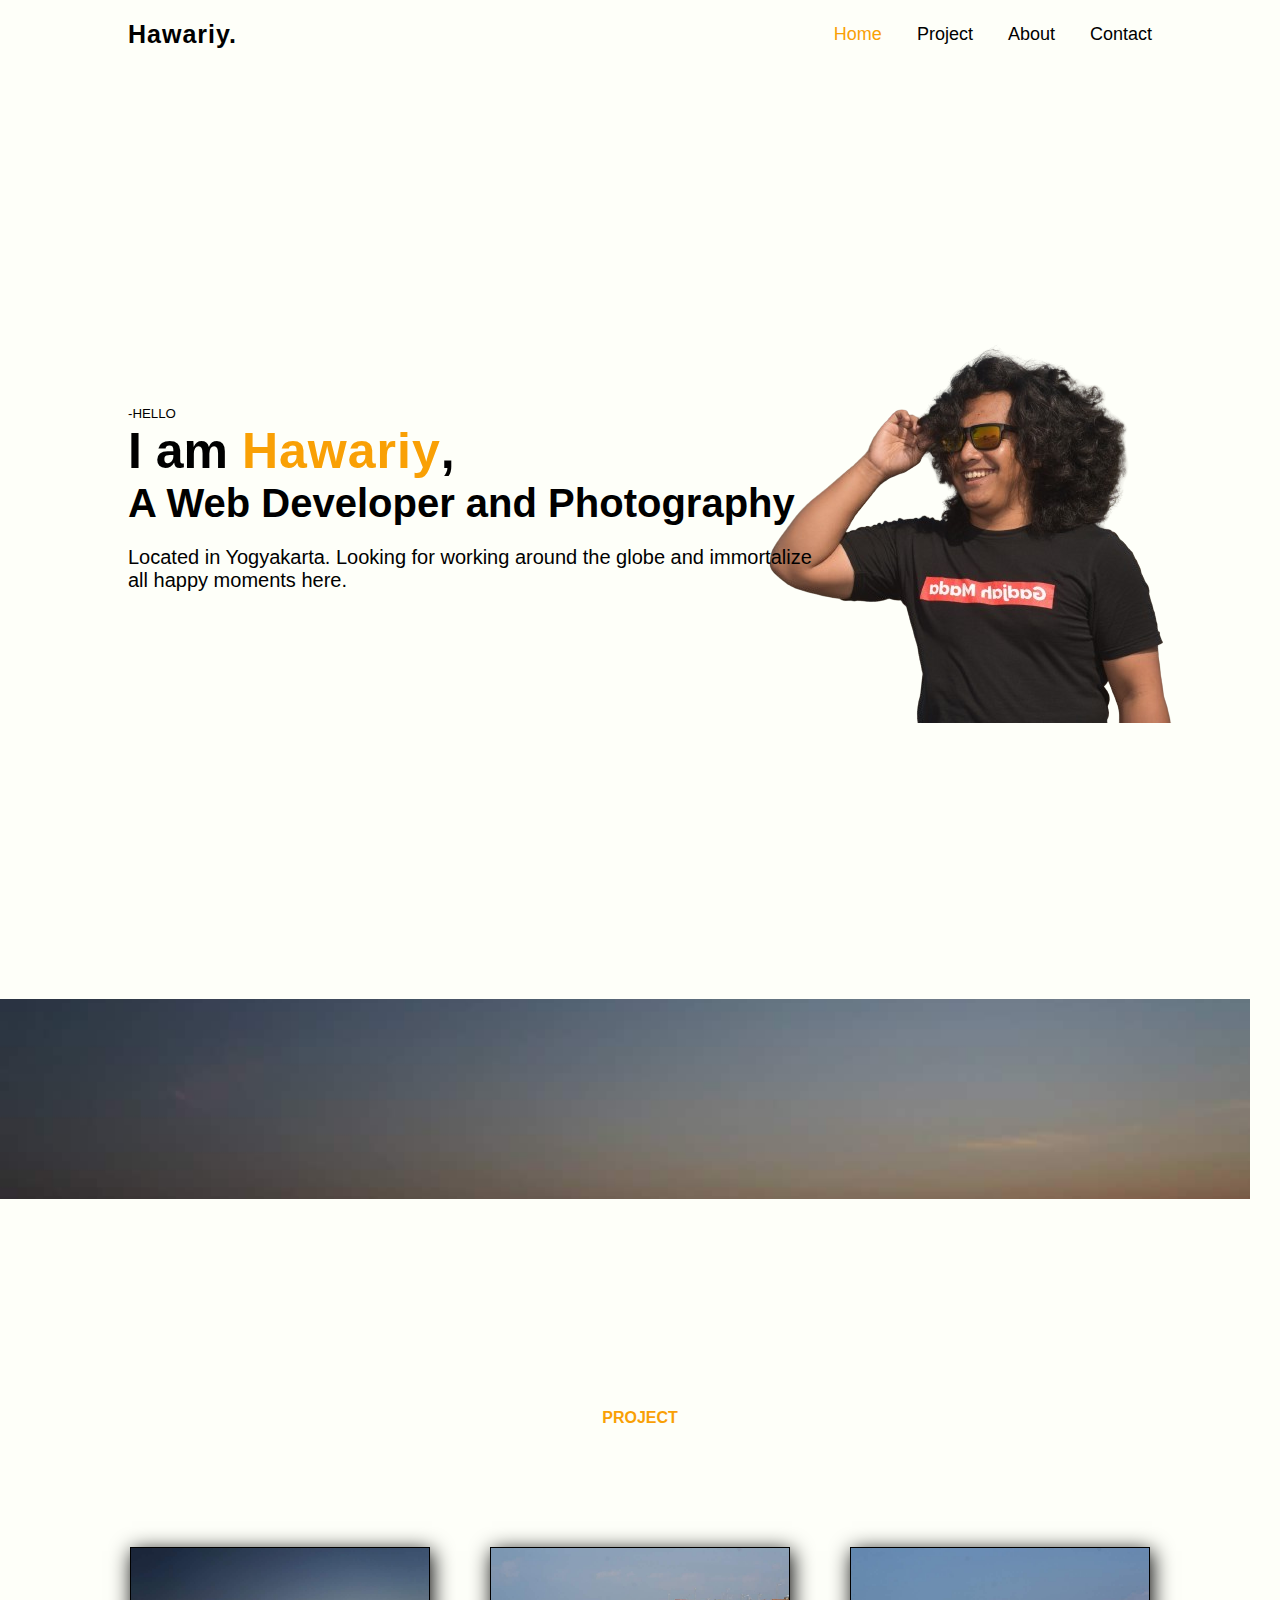
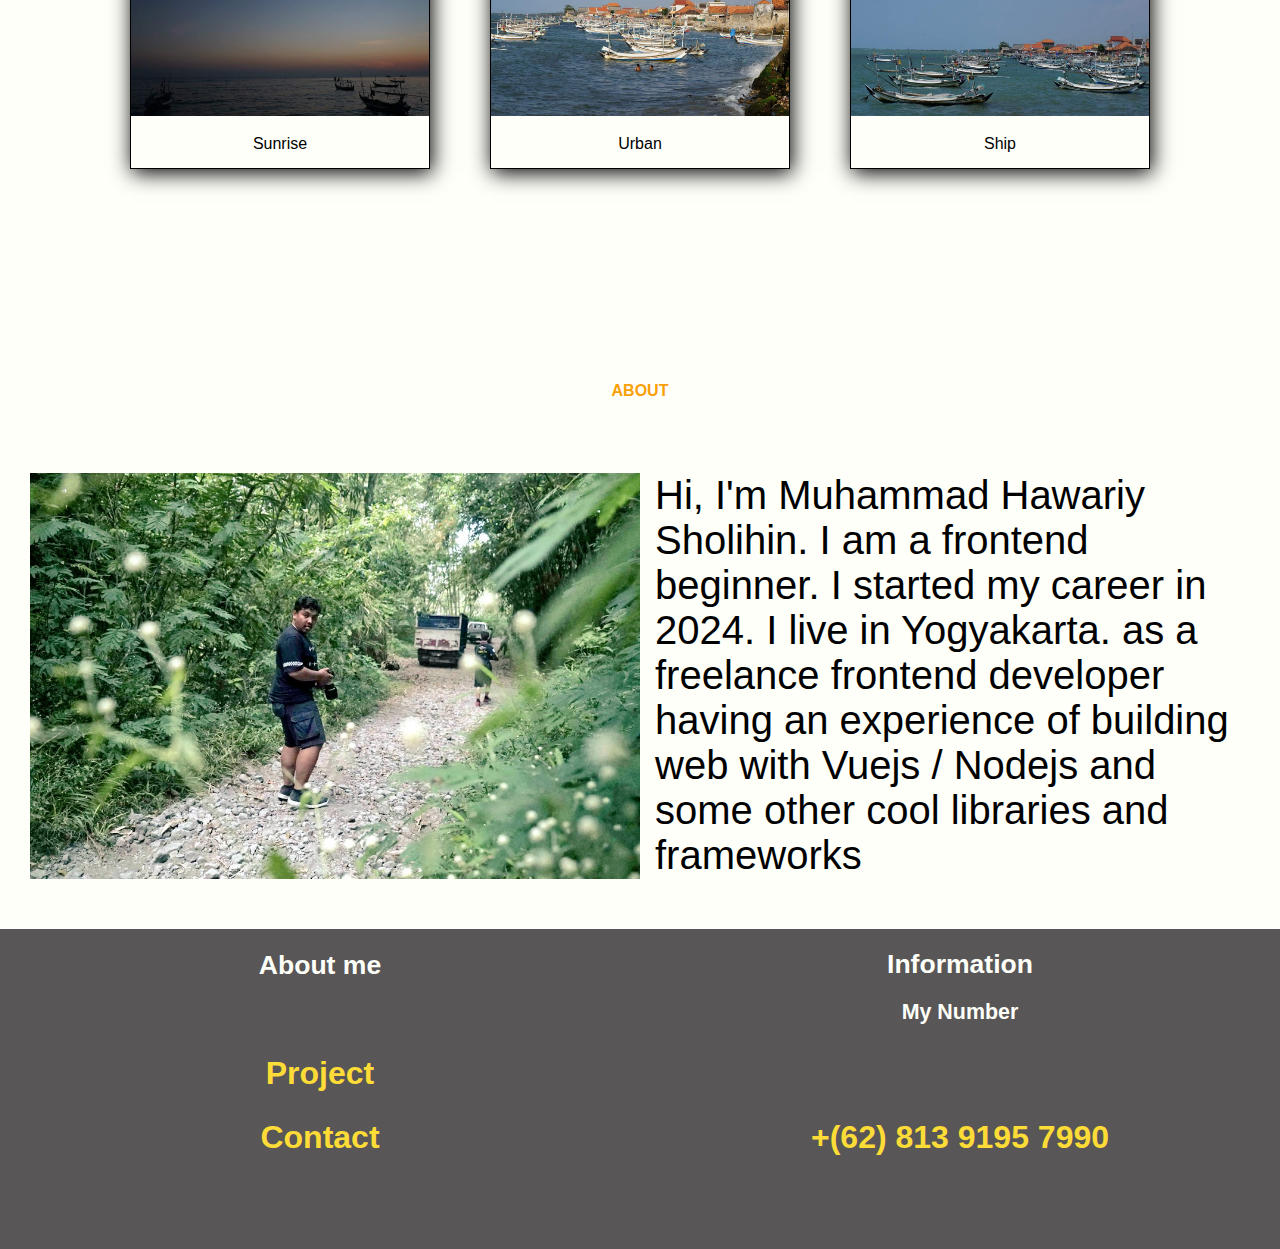
<file: index.html>
<!DOCTYPE html>
<html lang="en">
<head>
    <meta charset="UTF-8">
    <meta name="viewport" content="width=device-width, initial-scale=1.0">
    <title>Hawariys | Portfolio</title>
    <link rel="stylesheet" href="styles.css">
</head>
<body>
    <header class="header">
        <a class="logo" href="index.html">hawariy.</a>
        <nav>
            <ul class="nav_link">
                <li><a class="active" href="index.html">Home</a> </li>
                <li><a href="pages/project.html">Project</a></li>
                <li><a href="pages/about.html">About</a></li>
                <li><a href="pages/contact.html">Contact</a></li>
            </ul>
        </nav>

    </header> 

    <section class="home">
        <div class="home-content">
                <h5>-HELLO</h5>
                <h1>I am <span>Hawariy</span>,</h1>
                <h2>A Web Developer and Photography</h2>
                <p>Located in Yogyakarta. Looking for working around the globe and immortalize all happy moments here.</p>
        </div>

        <img class="profil" src="img/profil.png" alt="profil">
        
    </section>
    
    <img class="crop-img" src="img/home.jpg" alt="home">

    <section class="home-project">
        <h4 id="galery">PROJECT</h4>
        <div class="container">
        <div class="gallery">
            <a target="_blank" href="img/home.jpg">
                <img src="img/home.jpg" alt="home" width="600" height="400">
            </a>
            <div class="desc">Sunrise</div>
        </div>
    
        <div class="gallery">
            <a target="_blank" href="img/contact.jpg">
              <img src="img/contact.jpg" alt="Contact" width="600" height="400">
            </a>
            <div class="desc">Urban</div>
        </div>

        <div class="gallery">
            <a target="_blank" href="img/about.jpg">
                <img src="img/about.jpg" alt="About" width="600" height="400">
            </a>
            <div class="desc">Ship</div>
        </div>
    </div>
    </section>

    <div class="home-about">
        
     <h4 id="about">ABOUT</h4>

        <div class="about-content">
        <img src="img/hutan.jpg" alt="photo" class="bike align-left">
        <p>Hi, I'm Muhammad Hawariy Sholihin. I am a frontend beginner. I started my career in 2024. I live in Yogyakarta. as a freelance frontend developer having an experience of building web with Vuejs / Nodejs and some other cool libraries and frameworks</p>

        </div>
    </div>

    <section class="home-information">
        <div class="info-link">
        <h5>About me</h5>
            <ul>
                <li><a href="../pages/project.html">Project</a></li>
                <li><a href="pages/contact.html">Contact</a></li>
            </ul>
        </div>

        <div class="info-num">
        <h5>Information</h5>
        <h6>My Number</h6>
            <ul>
                <li>+(62) 813 9195 7990</li>
            </ul>
        </div>


    </section>



</body>
</html>
</file>
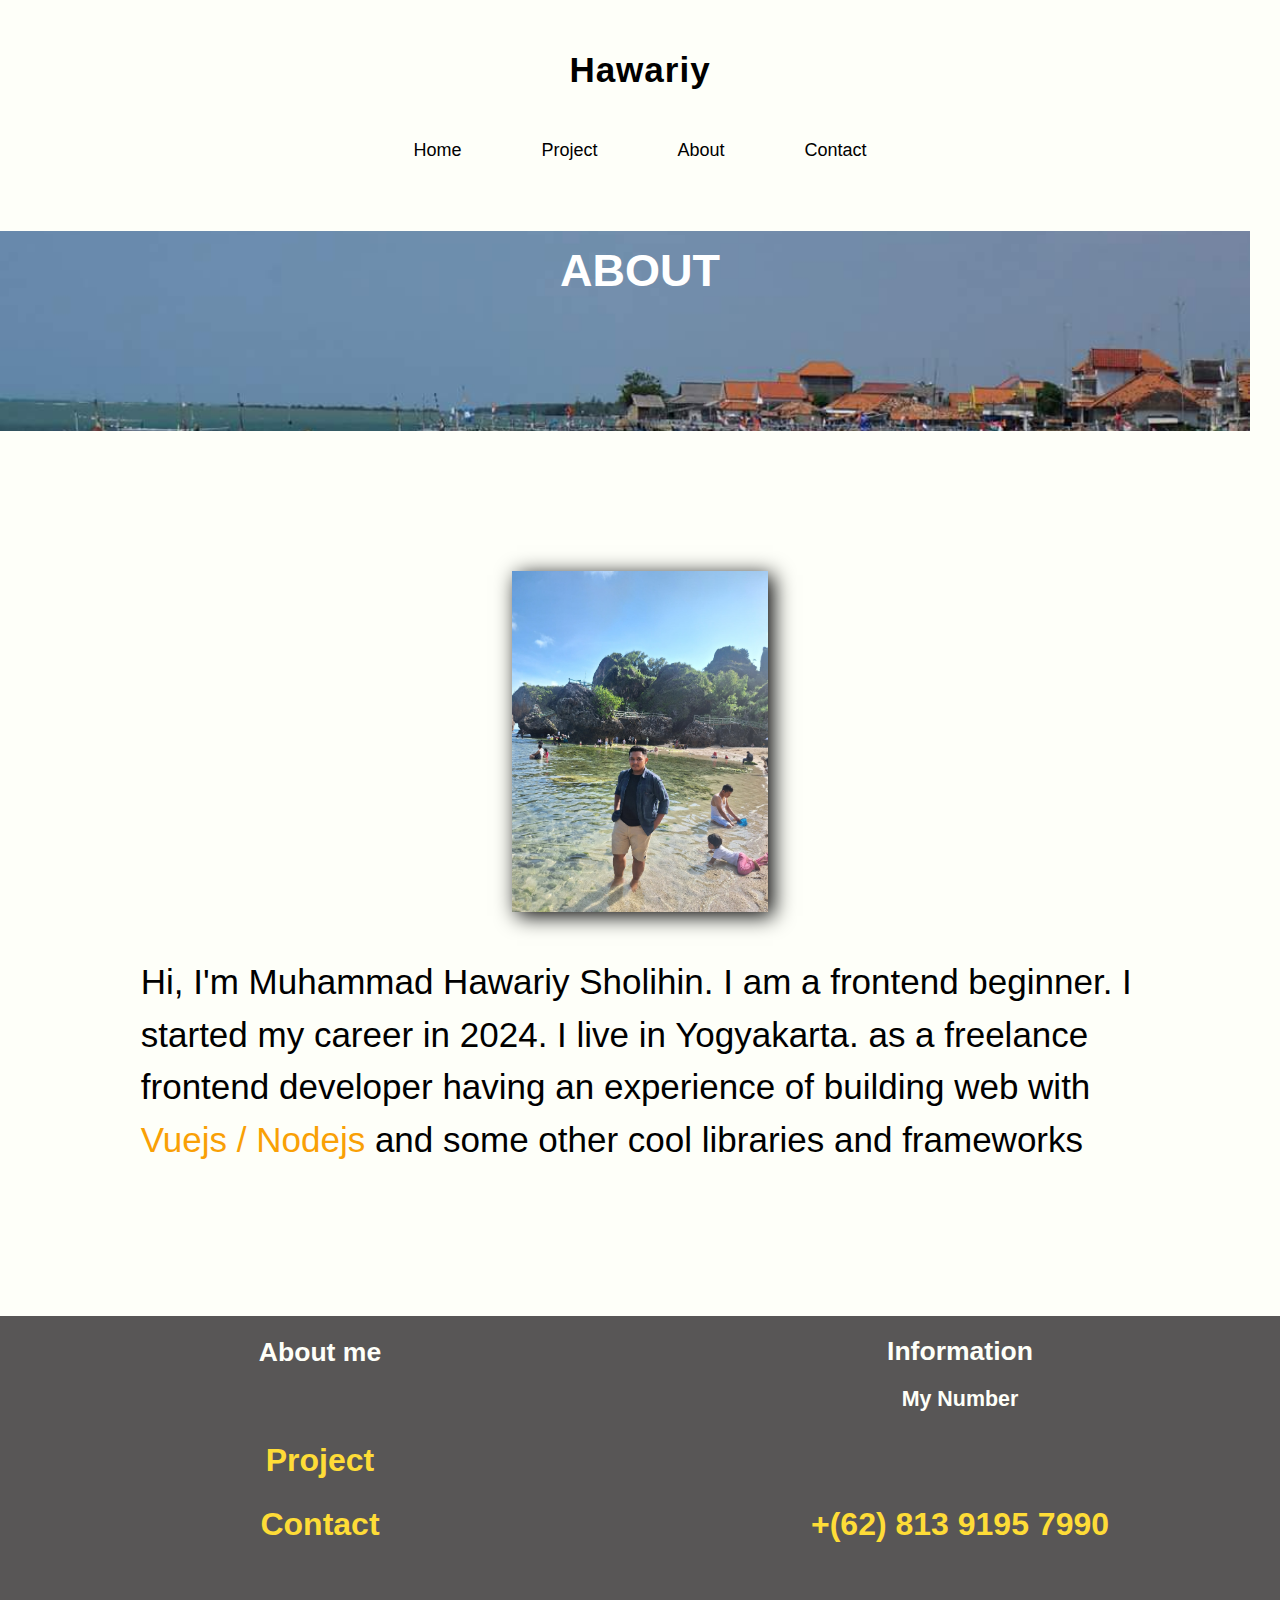
<file: pages/about.html>
<!DOCTYPE html>
<html lang="en">
<head>
    <meta charset="UTF-8">
    <meta name="viewport" content="width=device-width, initial-scale=1.0">
    <title>About | Hawariys</title>
    <link rel="stylesheet" href="/styles.css">
</head>
<body>
    <header class="header-sub">
        <a class="logo-sub" href="../index.html">hawariy</a>
        <ul class="link-sub">
            <li><a href="../index.html">Home</a> </li>
            <li><a href="project.html">Project</a> </li>
            <li><a href="about.html">About</a> </li>
            <li><a href="contact.html">Contact</a></li>
        </ul>
    </header>

    <div class="banner-card">
    <img src="../img/about.jpg" alt="section">

        <div class="banner-text">
        <h2>ABOUT</h2>
        </div>
    </div>

    <div class="about-profil">
        <img src="../img/pantai.jpg" alt="profil">
        <p>Hi, I'm Muhammad Hawariy Sholihin. I am a frontend beginner. I started my career in 2024. I live in Yogyakarta. as a freelance frontend developer having an experience of building web with <span>Vuejs / Nodejs</span> and some other cool libraries and frameworks</p>
    </div>
    
    <section class="home-information">
        <div class="info-link">
        <h5>About me</h5>
            <ul>
                <li><a href="../pages/project.html">Project</a></li>
                <li><a href="../pages/contact.html">Contact</a></li>
            </ul>
        </div>

        <div class="info-num">
        <h5>Information</h5>
        <h6>My Number</h6>
            <ul>
                <li>+(62) 813 9195 7990</li>
            </ul>
        </div>


    </section>
</body>
</html>
</file>
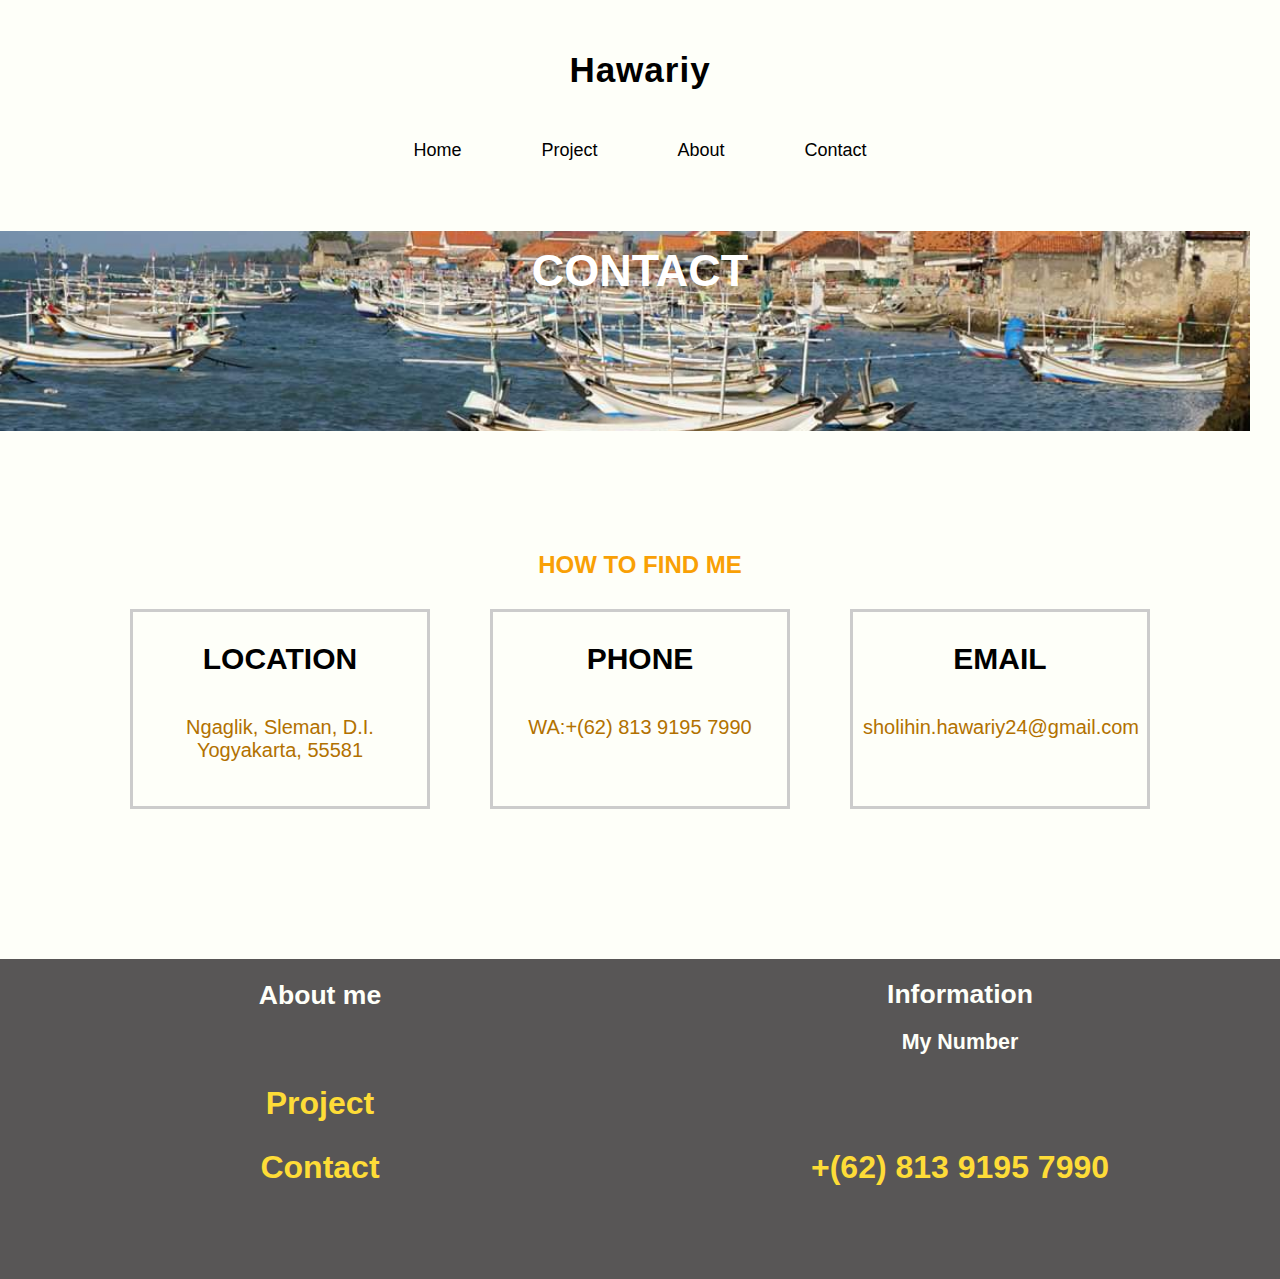
<file: pages/contact.html>
<!DOCTYPE html>
<html lang="en">
<head>
    <meta charset="UTF-8">
    <meta name="viewport" content="width=device-width, initial-scale=1.0">
    <title>Contact | Hawariys</title>
    <link rel="stylesheet" href="/styles.css">
</head>
<body>
    <header class="header-sub">
        <a class="logo-sub" href="../index.html">hawariy</a>
        <ul class="link-sub">
            <li><a href="../index.html">Home</a> </li>
            <li><a href="project.html">Project</a> </li>
            <li><a href="about.html">About</a> </li>
            <li><a href="contact.html">Contact</a></li>
        </ul>
    </header>

    <div class="banner-card">
    <img src="../img/contact.jpg" width="50%" alt="section">
        <div class="banner-text">
        <h2>CONTACT</h2>
        </div>
    </div>

    <div class="home-contact">
        <h2>HOW TO FIND ME</h2>
        <div class="container-contact">
            <div class="box-contact">
            <h4>LOCATION</h4>
            <p>Ngaglik, Sleman, D.I. Yogyakarta, 55581</p>
            </div>

            <div class="box-contact">
            <h4>PHONE</h4>
            <p>WA:+(62) 813 9195 7990</p>
            </div>
            
            <div class="box-contact">
            <h4>EMAIL</h4>
            <p><a href="mailto:sholihin.hawariy24@gmail.com">sholihin.hawariy24@gmail.com</a></p>
            </div>
        
        </div>
    </div>
    
    <section class="home-information">
        <div class="info-link">
        <h5>About me</h5>
            <ul>
                <li><a href="../pages/project.html">Project</a></li>
                <li><a href="../pages/contact.html">Contact</a></li>
            </ul>
        </div>

        <div class="info-num">
        <h5>Information</h5>
        <h6>My Number</h6>
            <ul>
                <li>+(62) 813 9195 7990</li>
            </ul>
        </div>


    </section>
</body>
</html>
</file>
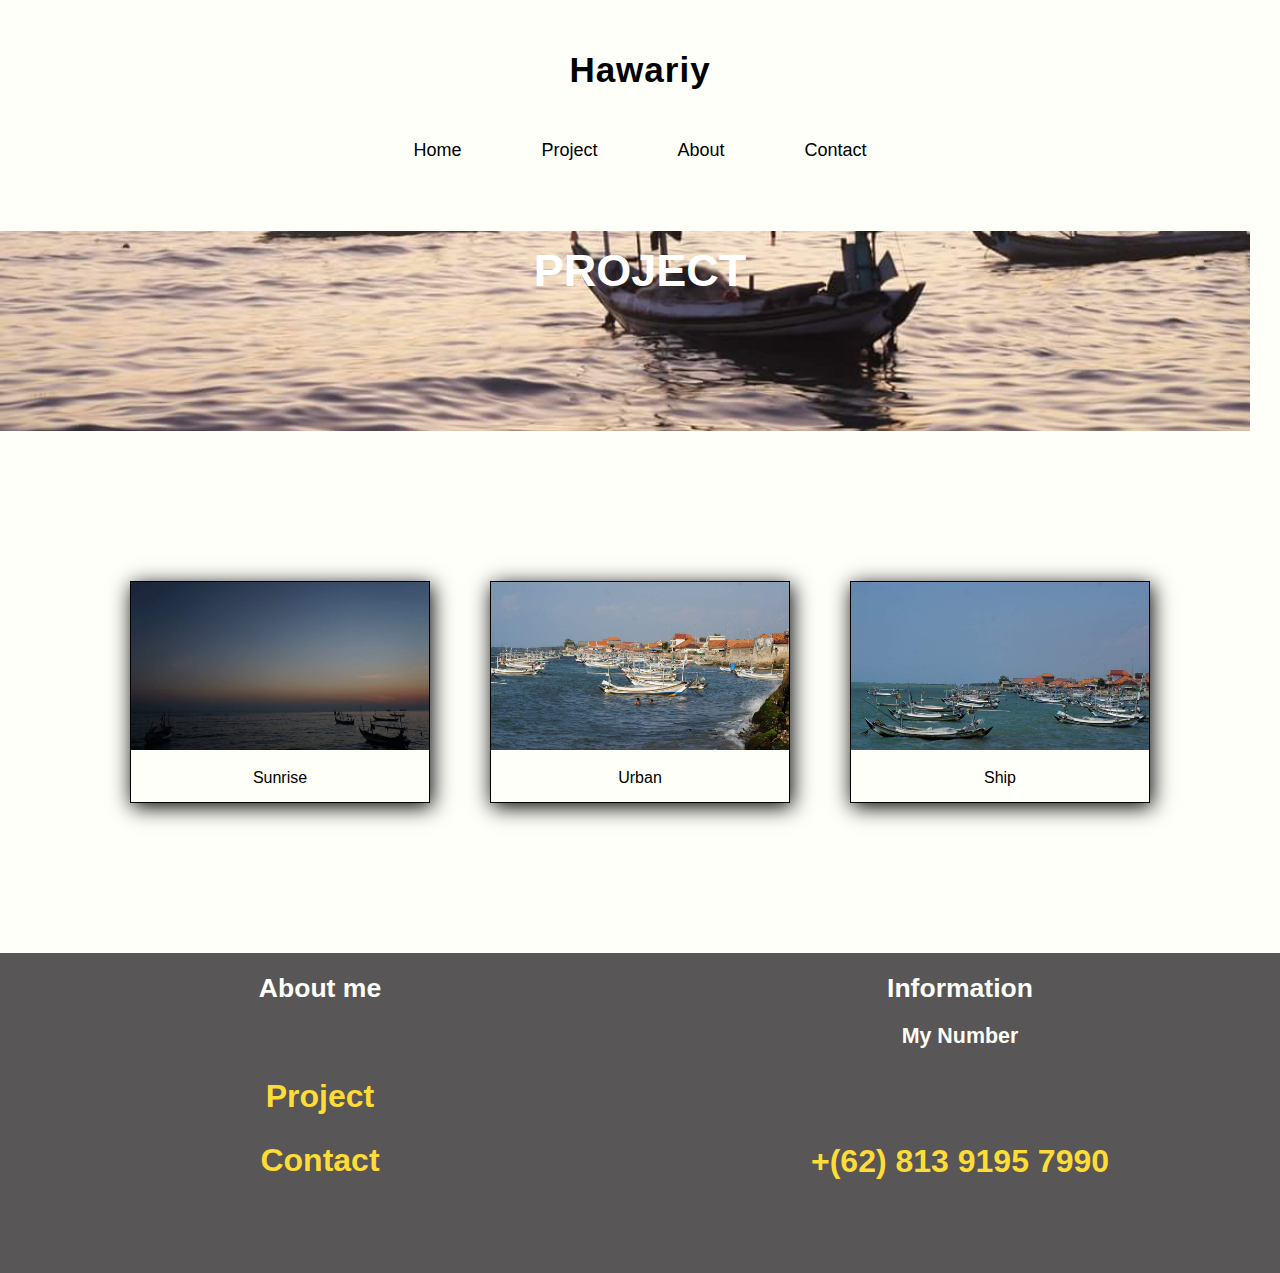
<file: pages/project.html>
<!DOCTYPE html>
<html lang="en">
<head>
    <meta charset="UTF-8">
    <meta name="viewport" content="width=device-width, initial-scale=1.0">
    <title>Project | Hawariys</title>
    <link rel="stylesheet" href="/styles.css">
</head>
<body>
    <header class="header-sub">
        <a class="logo-sub" href="../index.html">hawariy</a>
        <ul class="link-sub">
            <li><a href="../index.html">Home</a> </li>
            <li><a href="project.html">Project</a> </li>
            <li><a href="about.html">About</a> </li>
            <li><a href="contact.html">Contact</a></li>
        </ul>
    </header>

    <div class="banner-card">
    <img src="../img/project.jpg" alt="section">
    
        <div class="banner-text">
        <h2>PROJECT</h2>
        </div>
    </div>

    <section class="home-project">
        <div class="container">
        <div class="gallery">
            <a target="_blank" href="../img/home.jpg">
                <img src="../img/home.jpg" alt="home" width="600" height="400">
            </a>
            <div class="desc">Sunrise</div>
        </div>
    
        <div class="gallery">
            <a target="_blank" href="../img/contact.jpg">
              <img src="../img/contact.jpg" alt="Contact" width="600" height="400">
            </a>
            <div class="desc">Urban</div>
        </div>

        <div class="gallery">
            <a target="_blank" href="../img/about.jpg">
                <img src="../img/about.jpg" alt="About" width="600" height="400">
            </a>
            <div class="desc">Ship</div>
        </div>
    </div>
    </section>
    
    <section class="home-information">
        <div class="info-link">
        <h5>About me</h5>
            <ul>
                <li><a href="../pages/project.html">Project</a></li>
                <li><a href="../pages/contact.html">Contact</a></li>
            </ul>
        </div>

        <div class="info-num">
        <h5>Information</h5>
        <h6>My Number</h6>
            <ul>
                <li>+(62) 813 9195 7990</li>
            </ul>
        </div>


    </section>

</body>
</html>
</file>
<file: styles.css>
*{
    margin: 0;
    padding: 0;
    box-sizing: border-box;
    font-family: sans-serif;
}

body{
    background-color: #fefff9;
    color: black;
}

.header{
    position: relative;
    top: 0;
    left: 0;
    width: 100%;
    padding: 20px 10%;
    background-color: transparent;
    display: flex;
    justify-content: space-between;
    align-items: center;
    z-index: 100;
    
}


.header a:hover {
    color: #f9a005;
}

.logo{ 
    font-size: 25px;
    color: black;
    text-decoration: none;
    font-weight: 600;
    text-transform: capitalize;
    letter-spacing: 1px;
    transition: 0.3s ease 0s;
    
}


.nav_link{
    list-style: none;
    display: inline-flex;

}
.nav_link a{
    font-size: 18px;
    color: black;
    text-decoration: none;
    font-weight: 500;
    margin-left: 35px;
    transition: 0.3s ease 0s;
}

.nav_link a:hover, 
.nav_link a.active{
    color: #f9a005;
}

.home{
    display: flex;
    position: relative;
    align-items: center;
    height: 100vh;
    padding: 0 10%;
    /* border: 1px solid hotpink; */
}

.profil{
    display: flex;
    margin-left: 35%;
    position:absolute;
    transform: scaleX(-1);
    /* border: 1px solid blue; */
    background-color: transparent;
    z-index: 1;
}

.home-content{
    background-color: transparent;
    position: relative;
    color: black;
    max-width: 700px;
    z-index: 2;
    /* border: 1px solid red; */
}

.home-content h5{
    font-weight: 100;
}

.home-content h1{
    font-size: 50px;
    font-weight: 900;
    line-height: 1.2;
}

h1 span{
    color: #f9a005;
    letter-spacing: 1px;
}
.home-content h2{
    font-size: 40px;
    font-weight: 700;
}

.home-content p{
    font-size: 20px;
    margin:20px 0 40px;
}

.crop-img{
    object-fit: cover;
    position: relative;
    display: flex;
    margin: 30px 0;
    width: 1250px;
    height: 200px;

    /* border: 1px solid greenyellow; */
}

.home-project{
    /* border: 1px solid red; */
    display: flex;
    flex-direction: column;
    align-items: center;
    justify-content: center;
    padding: 40px 0;
    margin: 80px 0;
}

#galery{
    /* display: flex; */
    /* line-height: 10; */
    color: #f9a005;
    top: 0%;
    padding: 90px 0;
    text-align: center;
    justify-content: center;
}

.container{
    display: flex;

}


.gallery {
    /* display: flex; */
    /* flex-direction: row; */
    margin: 30px;
    border: 1px solid black;
    width: 300px;
    justify-content: space-around;
    box-shadow: 2px 4px 20px black;
}

.gallery:hover {
    border: 1px solid #777;
}
  
.gallery img {
    width: 100%;
    height: auto;
}
  
.desc {
    padding: 15px;
    text-align: center;
}

.home-about{
    /* border: 1px solid violet; */
    display: flex;
    position: relative;
    flex-direction: column;
    align-items: center;
    padding: 20px 0;
}

#about{
    line-height: 4;
    margin: 20PX;
    color: #f9a005;
}

.about-content{
    display: flex;
    padding: 30px;
}

.bike{
    display: flex;
    width: 50%;
    height: 50%;
}

.about-content p{
    padding-left: 15px;
    font-size: 40px;
    justify-content: center;
    align-items: center;
    width: 50%;
    height: 50%;
    /* border: 1px solid darkkhaki; */
}

.home-information{
    /* border: 1px solid cyan; */
    background-color: #585656;
    display: flex;
    align-items: center;
    justify-content: center;
    color:#fefff9;
}

.info-link{
    /* border: 1px solid blue; */
    width: 50%;
    text-align: center;
    align-items: center;
    justify-content: center;
    padding: 20px 0%;
    position: relative;
    font-size: 2em;
    font-weight: 700;
}

.info-link ul{
    list-style: none;
    line-height: 2;
    padding: 60px 0%;
    
}
ul a{
    text-decoration: none;
    transition: 0.3s ease 0s;
    color: #fedc37;
}

ul a:hover{
    color: #c7a703;
}

.info-num{
    /* border: 1px solid lawngreen; */
    width: 50%;
    text-align: center;
    justify-content: center;
    align-items: center;
    padding: 20px 0%;
    position: relative;
    font-size: 2em;
    font-weight: 700;
}

.info-num h6{
    padding: 20px 0%;
}

.info-num ul{
    list-style: none;
    line-height: 2;
    padding: 60px 0%;
    color: #fedc37;
    /* border: 1px solid maroon; */

}

/* Page Project */

.header-sub{
    /* border: 1px solid red; */
    position: relative;;
    top: 0;
    left: 0;
    width: 100%;
    padding: 20px 10%;
    background-color: transparent;
    display: inline-block;
    justify-content:space-around;
    align-items: center;
    text-align: center;
} 

.header-sub a:hover{
    color: #f9a005;
}

.logo-sub{
    font-size: 35px;
    color: black;
    display: flex;
    padding: 10px 0%;
    margin: 20px 0%;
    flex-direction: column;
    text-decoration: none;
    font-weight: 600;
    text-transform: capitalize;
    letter-spacing: 1px;
    transition: 0.3s ease 0s;
}

.link-sub{
    justify-content: space-between;
    list-style: none;
    display: inline-flex;
    transition: 0.3 s ease 0s;
    font-size: 18px;
    text-decoration: none;
    font-weight: 500;
    padding: 20px;
}

.link-sub a:hover{
    color: #f9a005;
}

.link-sub a{
    /* border: 1px solid yellow; */
    padding: 0% 40px;
    color: black;
}

/* page about */
/* banner card */

.banner-card{
    position: relative;
}

.banner-card img{
    object-fit: cover;
    position: relative;
    display: flex;
    margin: 30px 0;
    width: 1250px;
    height: 200px;   
}

.banner-text{
    position: absolute;
    top: 20%;
    left: 50%;
    transform: translate(-50%,-50%);
    color: #ffffff;
    font-size: 30px;

}

.about-profil{
    /* border: 1px solid red; */
    display: inline-block;
    position: relative;
    text-align: center;
    padding: 70px 0%;
}

.about-profil span{
    color: #f9a005;
}

.about-profil img{
    width: 20%;
    height: 50%;
    margin: 40px 0%;
    box-shadow: 5px 4px 20px black;
}

.about-profil p{
    /* border: 1px solid blue; */
    padding: 0% 11%;
    justify-content: center;
    align-items:center;
    text-align: left;
    font-size: 35px;
    line-height: 1.5;
    margin-bottom: 80px;
}

/* page contact */

.home-contact{
    /* border: 1px solid red; */
    text-align: center;
    display: flex;
    flex-direction: column;
    align-items: center;
    justify-content: center;
    padding: 40px 0;
    margin: 80px 0;
    color: #f9a005;
}

.container-contact{
    display: flex;
}

.box-contact{
    display: inline-block;
    margin: 30px;
    border: 3px solid #ccc;
    color: black;
    width: 300px;
    height: 200px;
    justify-content: space-around;
    align-items: center;
    padding: 30px 0%;
    font-size: 30px;
}

.box-contact p{
    padding: 40px 10px;
    display: inline-flex;
    color: #b27100;
    font-size: 20px;
}

.box-contact a{
    text-decoration: none;
    color: #b27100;
}

.box-contact a:hover{
    color: #fedc37;
}
</file>
